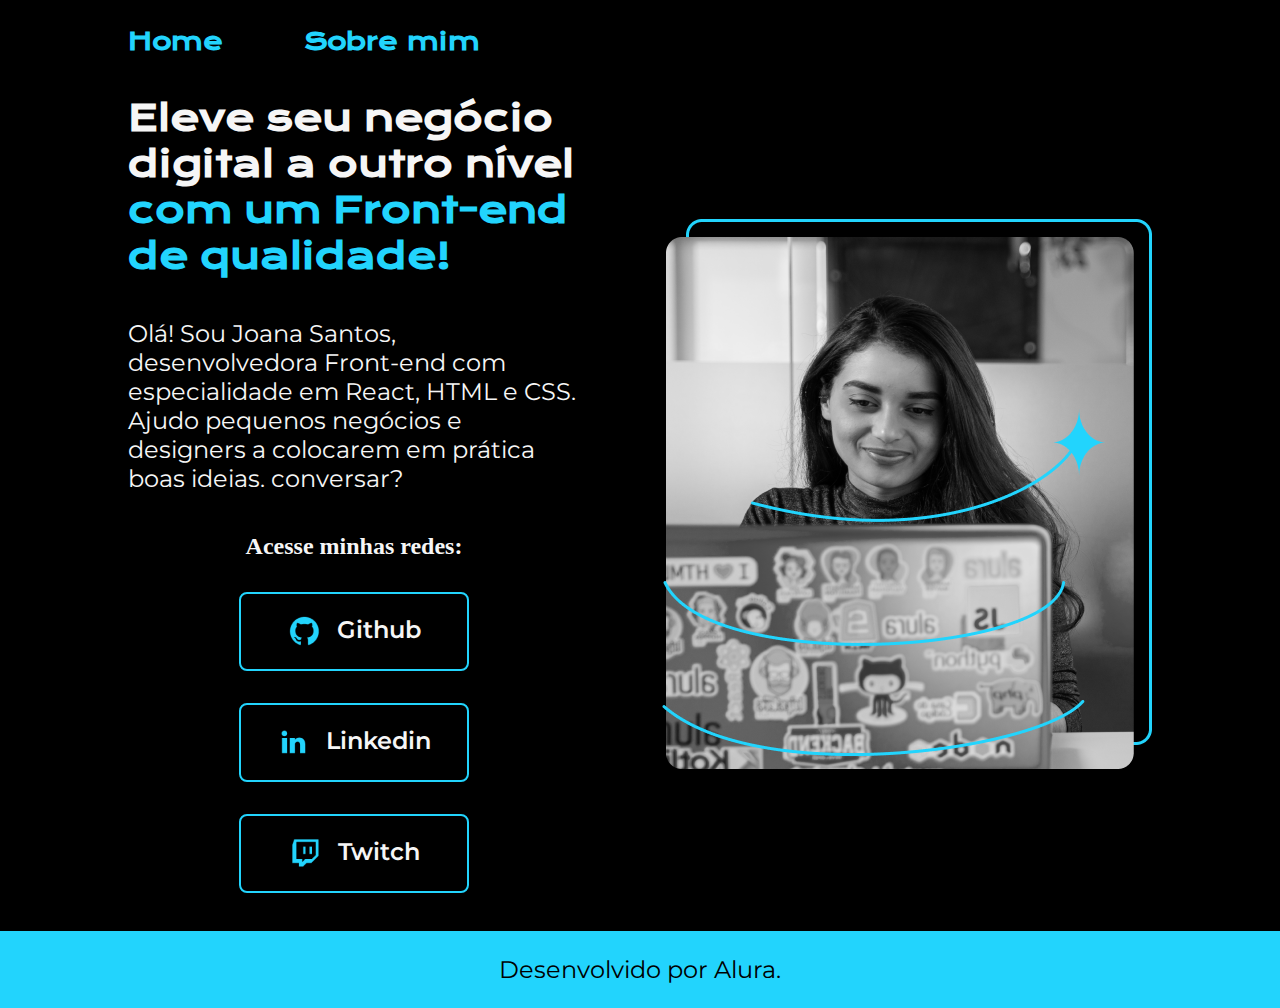
<file: index.html>
<!DOCTYPE html>
<html lang="pt-br">

<head>
    <meta charset="UTF-8">
    <meta name="viewport" content="width=device-width, initial-scale=1.0">
    <title>Portfolio</title>
    <link rel="stylesheet" href="./styles/style.css">
</head>

<body>
    <header class="cabecalho">
        <nav class="cabecalho__menu">
            <a class="cabecalho__menu__link" href="index.html">Home</a>
            <a class="cabecalho__menu__link" href="about.html">Sobre mim</a>
        </nav>
    </header>
    <main class="apresentacao">
        <section class="apresentacao__conteudo">
            <H1 class="apresentacao__conteudo__titulo">Eleve seu negócio digital a outro nível <STrong
                    class="titulo-destaque">com um Front-end de qualidade!</STrong></H1>
            <P class="apresentacao__conteudo__texto">Olá! Sou Joana Santos, desenvolvedora Front-end com especialidade
                em React, HTML e CSS. Ajudo pequenos negócios e designers a colocarem em prática boas ideias. conversar?</P>
            <div class="apresentacao__links">
                <h2 apresentacao__links__subtitulo>Acesse minhas redes:</h2>
                <a class="apresentacao__links__navegacao" href="https://instagram.com/guilhermeonrails">
                   <img src="./assets/github.png"> Github
                </a>
                <a class="apresentacao__links__navegacao" href="https://linkedin.com/inrafaellaballerini">
                    <img src="./assets/linkedin.png">Linkedin
                </a>
                <a class="apresentacao__links__navegacao" href="https://twitch.tv/guilimadev">
                    <img src="./assets/twitch.png">Twitch
                </a>
                
            </div>
        </section>
        <img class="apresentacao__imagem" src="./assets/Imagem.png" alt=" foto de Joana ">
    </main>
    <footer class="rodape">
       <p>Desenvolvido por Alura.</p> 
    </footer>
</body>

</html>
</file>
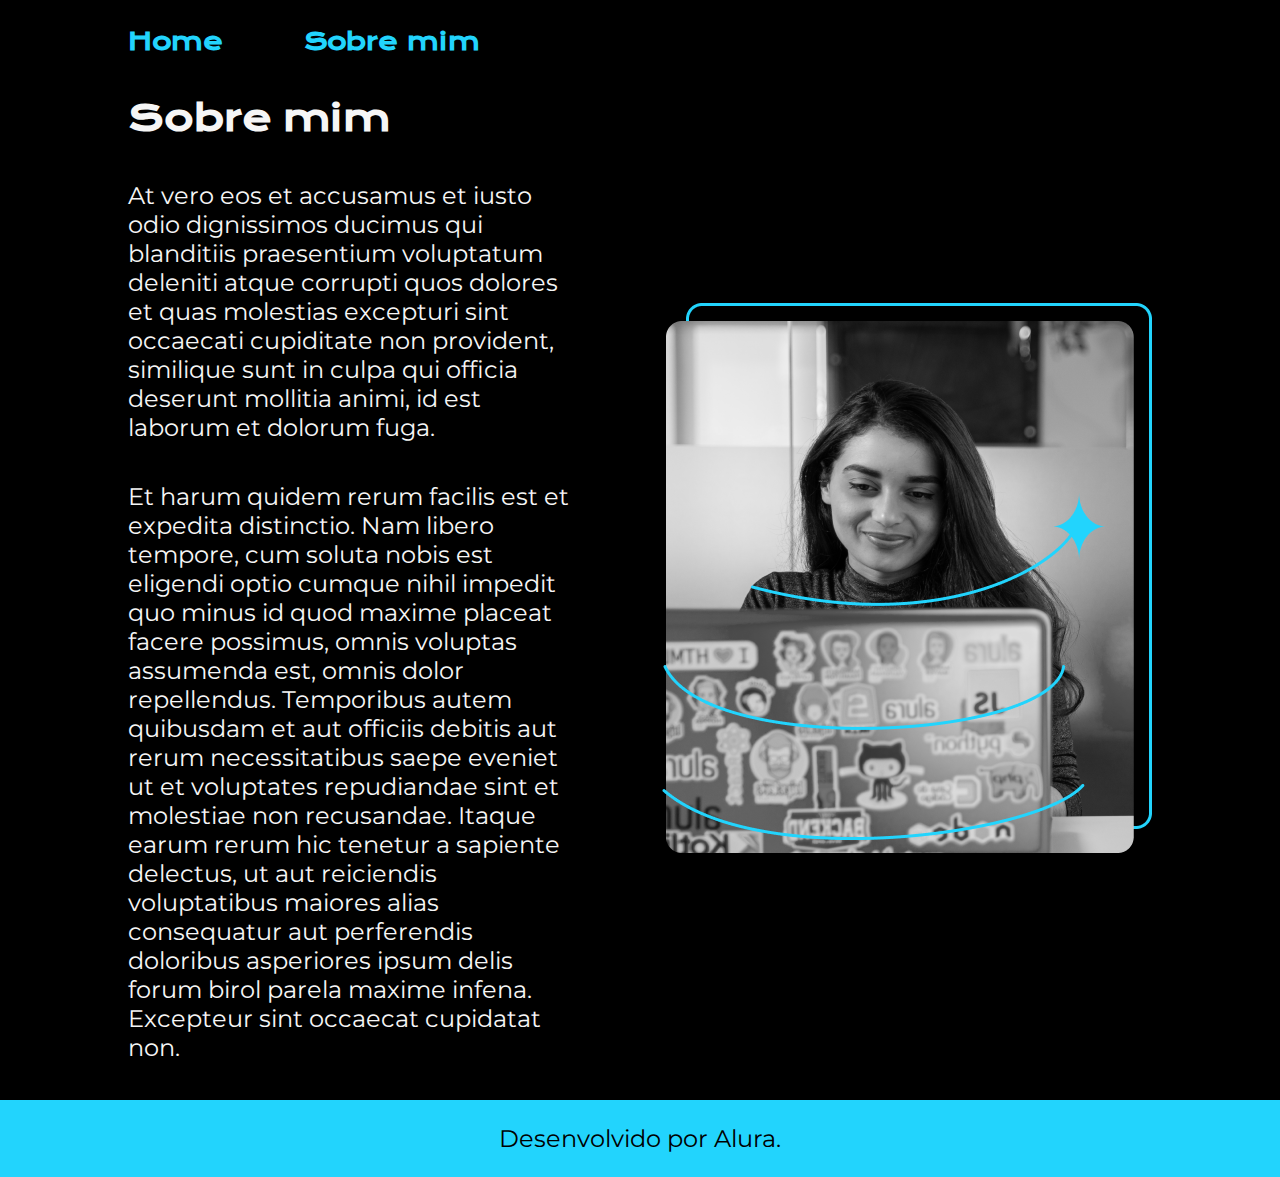
<file: about.html>
<!DOCTYPE html>
<html lang="pt-br">
<head>
    <meta charset="UTF-8">
    <meta name="viewport" content="width=device-width, initial-scale=1.0">
    <title>Sobre mims</title>
    <link rel="stylesheet" href="./styles/style.css">
</head>
<body>
<header class="cabecalho">
    <nav class="cabecalho__menu">
        <a class="cabecalho__menu__link" href="index.html">Home</a>
        <a class="cabecalho__menu__link" href="about.html">Sobre mim</a>
    </nav>
</header>
<main class="apresentacao">
    <section class="apresentacao__conteudo">
        <h1 class="apresentacao__conteudo__titulo">Sobre mim</h1>
        <p class="apresentacao__conteudo__texto">
            At vero eos et accusamus et iusto odio dignissimos ducimus qui blanditiis praesentium voluptatum deleniti atque corrupti quos dolores et quas molestias excepturi sint occaecati cupiditate non provident,
             similique sunt in culpa qui officia deserunt mollitia animi, id est laborum et dolorum fuga.
        </p>
        <p class="apresentacao__conteudo__texto">Et harum quidem rerum facilis est et expedita distinctio. Nam libero tempore, cum soluta nobis est eligendi optio cumque nihil impedit quo minus id quod maxime placeat facere possimus, omnis voluptas assumenda est, omnis dolor repellendus. 
            Temporibus autem quibusdam et aut officiis debitis aut rerum necessitatibus saepe eveniet ut et voluptates repudiandae sint et molestiae non recusandae. Itaque earum rerum hic tenetur a sapiente delectus, 
            ut aut reiciendis voluptatibus maiores alias consequatur aut perferendis doloribus asperiores ipsum delis forum birol parela maxime infena. Excepteur sint occaecat cupidatat non.
        </p>
    </section>
    <img class="apresentacao__imagem" src="./assets/Imagem.png" alt=" foto de Joana ">
</main>
<footer class="rodape">
    <p>Desenvolvido por Alura.</p>
</footer>


</body>
</html>
</file>
<file: styles/style.css>
@import url('https://fonts.googleapis.com/css2?family=Krona+One&family=Montserrat:wght@400;600&display=swap');

 :root {
    --cor-primaria:#000000;
    --cor-secundaria:#F6F6F6;
    --cor-tercearia:#22D4FD;
    --cor-hover: #272727;
    --font-primaria:'Krona One', sans-serif;
    --font-segundaria: 'Montserrat', sans-serif;
 }

* { margin: 0;
    padding: 0;
}

body {
    box-sizing: border-box;
    background-color:  var(--cor-primaria);
    color: var(--cor-secundaria);
}

.cabecalho {
    padding:2% 0% 0% 10%;
}

.cabecalho__menu {
    display: flex;
    gap: 80px;
}
.cabecalho__menu__link{
    font-family: var(--font-primaria);
    font-size: 1.5rem;
    font-weight: 600;
    color: var(--cor-tercearia);
    text-decoration: none;
}
.apresentacao{
    display: flex;
    align-items: center;
    justify-content:space-between;
    padding: 3% 10%;
    gap: 82px;
}
.apresentacao__conteudo {
    width:50%;
    display: flex;
    flex-direction: column;
    gap: 40px;
}

 .apresentacao__conteudo__titulo {
font-size: 2.25rem;
font-family: var(--font-primaria);

 }
 .titulo-destaque {
    color:var(--cor-tercearia);
}
    
.apresentacao__conteudo__texto {
    font-size: 1.5rem;
    font-family: var(--font-segundaria);
}
.apresentacao__links {
    display: flex;
    flex-direction: column;
    justify-content: space-between;
    align-items: center;
    gap: 32px;
}
.apresentacao__links__subtitulo {
    font-family: var(--font-primaria);
    font-weight: 400;
    font-size: 1.5rem;
}

.apresentacao__links__navegacao {
    display: flex;
    justify-content: center;
    gap: 16px;
    width: 50%;
    text-align: center;
    border-radius: 8px;
    font-size: 1.5rem;
    padding: 21.5px 0;
    color: var(--cor-secundaria);
    border: 2px solid var(--cor-tercearia);
    font-family: var(--font-segundaria);
    text-decoration: none;
    font-weight: 600;
}
.apresentacao__links__link:hover {
    background-color: var(--cor-hover);  
}

.apresentacao__imagem {
    width: 50%;
}

.rodape {
    color: var(--cor-primaria);
    background:var(--cor-tercearia);
    padding: 24px;
    text-align: center;
    font-family: var(--font-segundaria);
    font-size: 1.5rem;
    font-weight: 400;
}
@media (max-width: 1200px) {
    
    .cabecalho {
        padding: 10%;
    }
    .cabecalho__menu {
        justify-content: center;
    }
    .apresentacao {
        flex-direction: column-reverse;
        padding: 5%;
    }
    .apresentacao__conteudo {
        width: auto;
    }
 .cabecalho__menu {
  gap: 50px;
 } 

 
 
}
</file>
